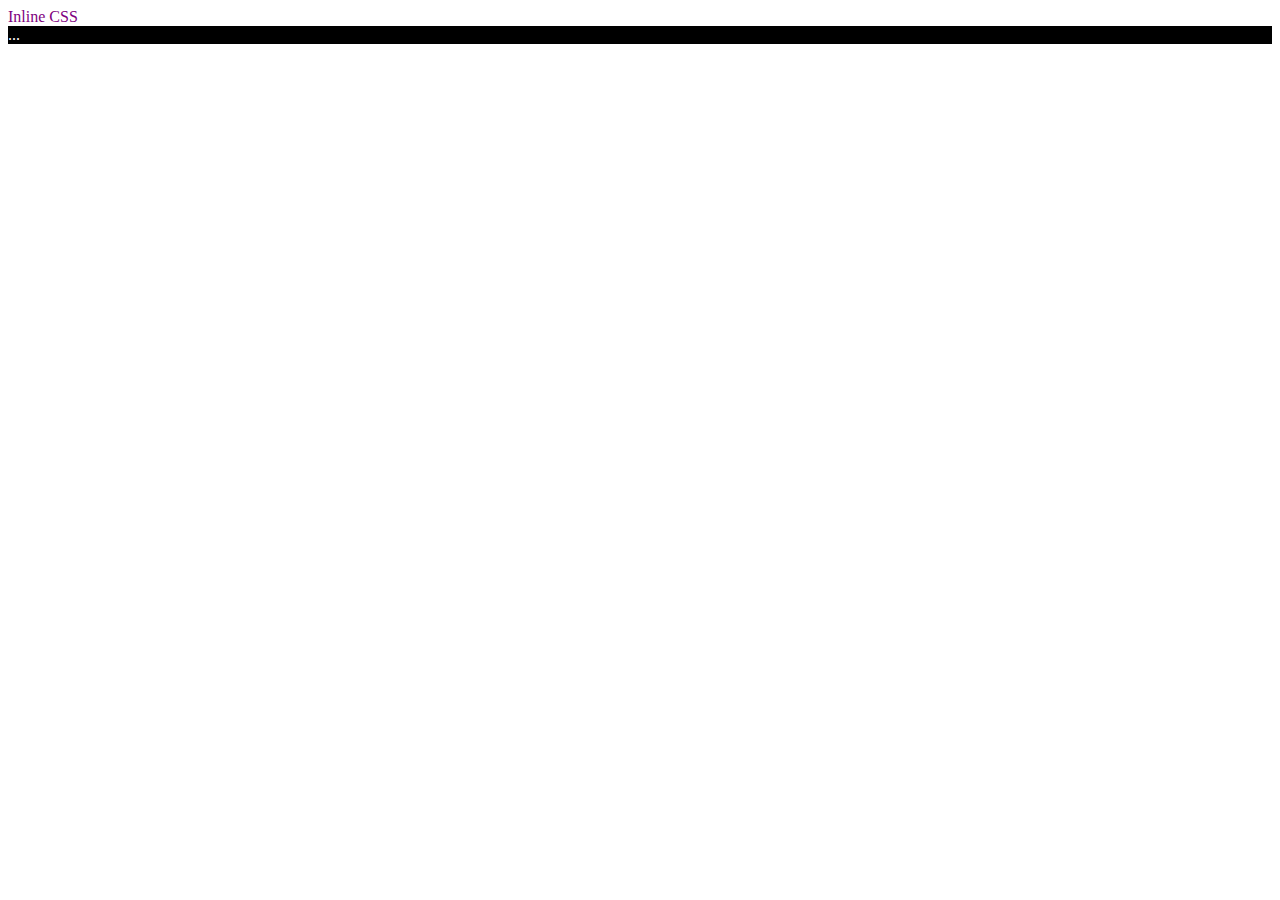
<file: css-basics/index.html>
<!DOCTYPE html>
<html lang="en">
<head>
  <meta charset="UTF-8">
  <meta name="viewport" content="width=device-width, initial-scale=1.0">
  <title>Document</title>
  <link rel="stylesheet" href="styles.css">
</head>
<body>
  <!-- Adding CSS to HTML -->
   <!-- 1. External CSS: adding to head -->
  <link rel="stylesheet" href="styles.css"> <!-- rel attribute is required, and it specifies the relationship between the HTML file and the linked file -->
  <!-- 2. Internal CSS: adding within the HTML file heading-->
  <!-- <head>
    <style>
      div {
        color: white;
        background-color: black;
      }
  
      p {
        color: red;
      }
    </style>
  </head>
  <body>
    ...
  </body>
  
</body> -->

Inline CSS
<!-- 3. Inline CSS: add styles directly to HTML elements-->
<div style="color: white; background-color: black;">...</div>
</html>
</file>
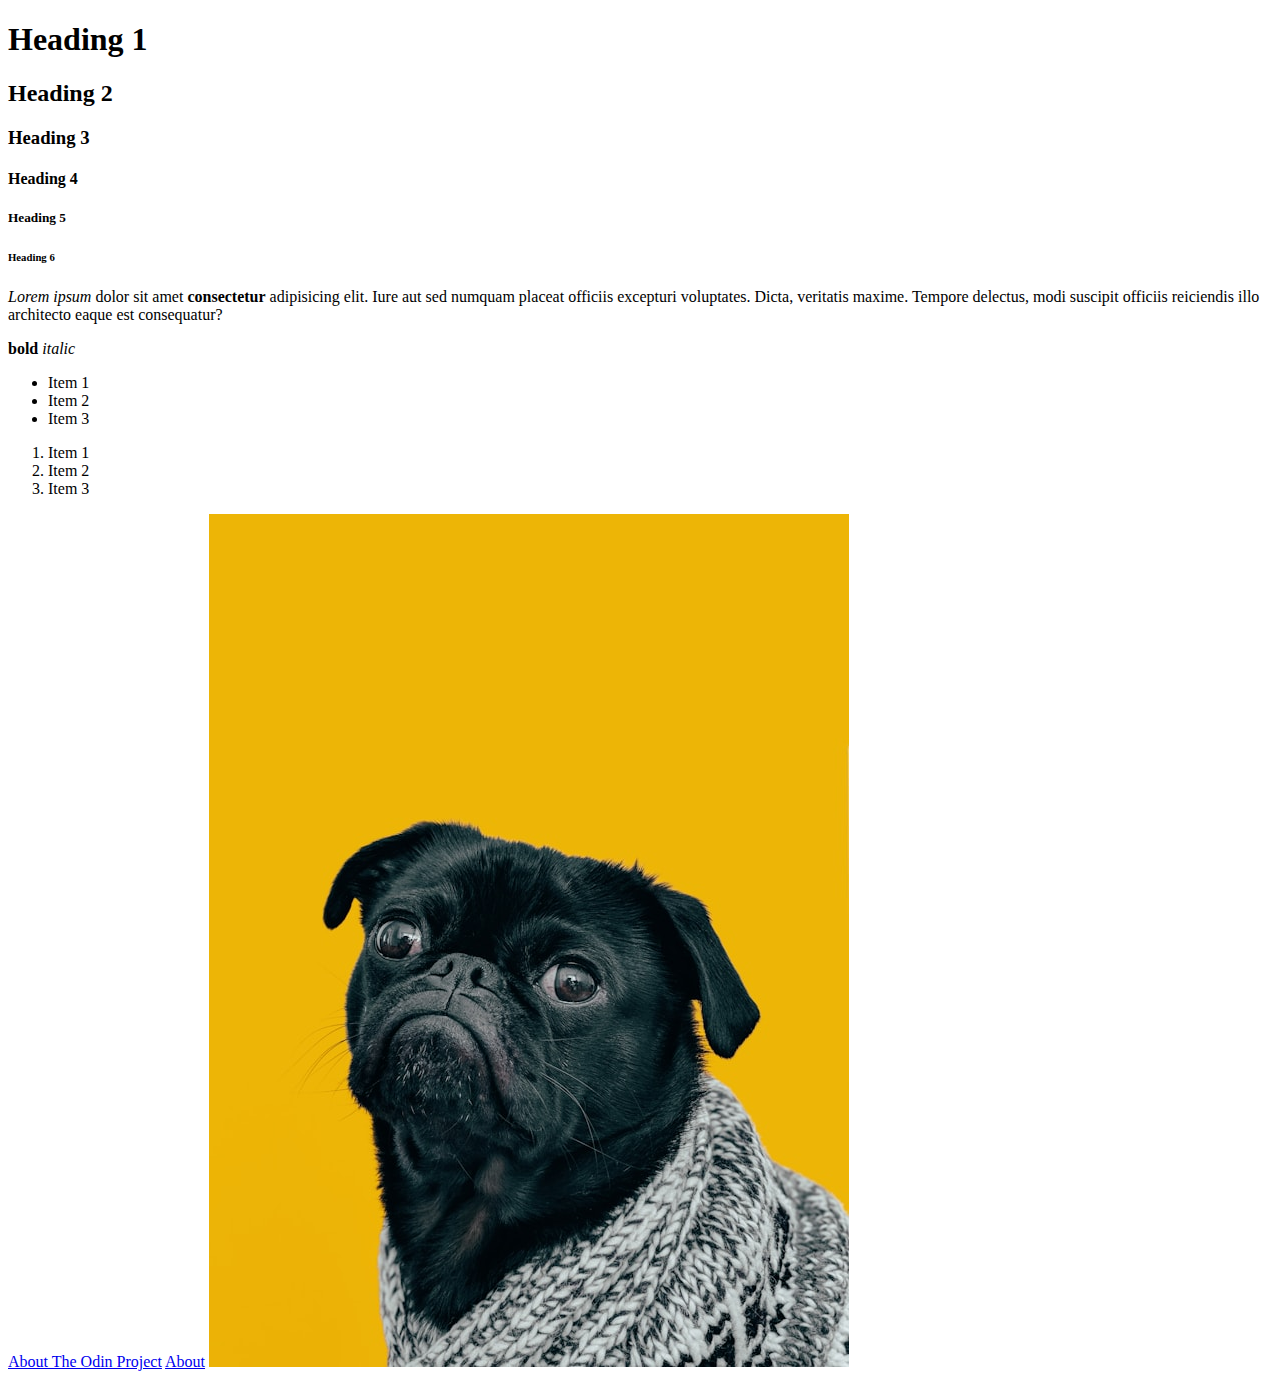
<file: html-boilerplate/index.html>
<!-- ! - to insert boilerplate authomatically -->
<!DOCTYPE html>
<html lang="en">
<head>
  <meta charset="UTF-8">
  <meta name="viewport" content="width=device-width, initial-scale=1.0">
  <title>My first Odin webpage </title>
</head>

<body>
  <!-- HTML comment: Cmd + / -->
  <!-- lorem - lorem ipsum text -->

  <!-- Headings --> 
  <h1>Heading 1</h1>
  <h2>Heading 2</h2>
  <h3>Heading 3</h3>
  <h4>Heading 4</h4>
  <h5>Heading 5</h5>
  <h6>Heading 6</h6>

  <!-- Paragraphs -->
  <!-- Bold and Italics (emphasis)-->
  <p><em>Lorem ipsum</em> dolor sit amet <strong>consectetur</strong> adipisicing elit. Iure aut sed numquam placeat officiis excepturi voluptates. Dicta, veritatis maxime. Tempore delectus, modi suscipit officiis reiciendis illo architecto eaque est consequatur?</p>
  <!-- Do not use, no meaning behind them: -->
  <b>bold</b>
  <i>italic</i>
  <!-- Unordered lists -->
  <ul>
    <li>Item 1</li>
    <li>Item 2</li>
    <li>Item 3</li>
  </ul>

  <!-- Ordered lists -->
  <ol>
    <li>Item 1</li>
    <li>Item 2</li>
    <li>Item 3</li>
  </ol>

  <!-- Anchor elements -->
  <a href="https://www.theodinproject.com/about" target="_blank" rel="noopener noreferrer">About The Odin Project</a>
  <!--href - attribute specifies the destination link
      target - specifies where the linked resource will be opened
      rel - relation between the current page and the linked document-->
  
  <!-- Absolute links: to pages on other websites on the internet, ex: protocol://domain/path-->

  <!-- Relative links: to other pages within our own website, only include the file path-->
  <a href="./pages/about.html">About</a>

  <img src="./images/dog.jpg" alt="The black dog">

</body>
</html>
</file>
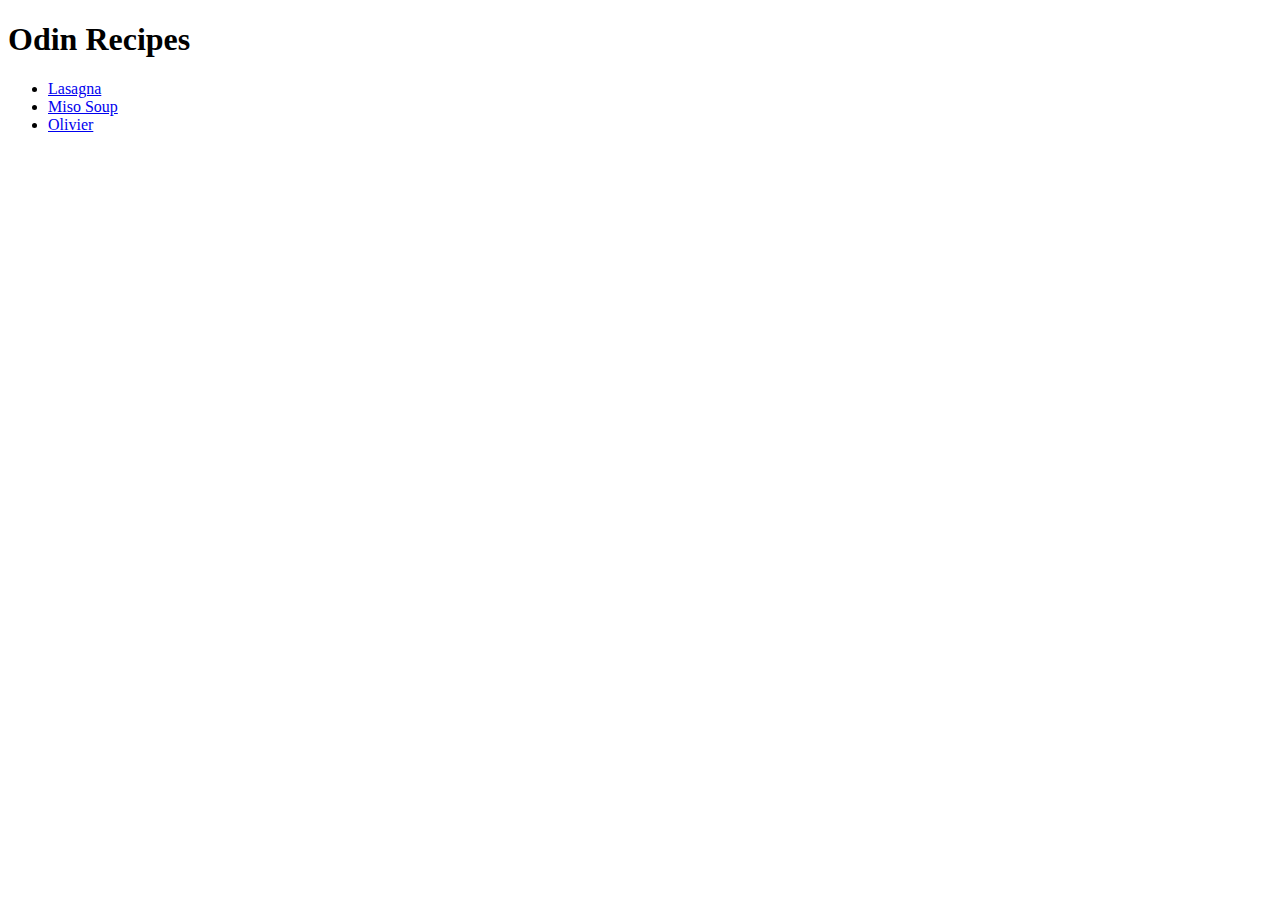
<file: odin-recipes/index.html>
<!DOCTYPE html>
<html lang="en">
<head>
  <meta charset="UTF-8">
  <meta name="viewport" content="width=device-width, initial-scale=1.0">
  <title>Odin Recipes</title>
</head>
<body>
  <h1>Odin Recipes</h1>
  <ul>
    <li><a href="recipes/lasagna.html">Lasagna</a></li>
    <li><a href="recipes/miso.html">Miso Soup</a></li>
    <li><a href="recipes/olivier.html">Olivier</a></li>
  </ul>
</body>
</html>
</file>
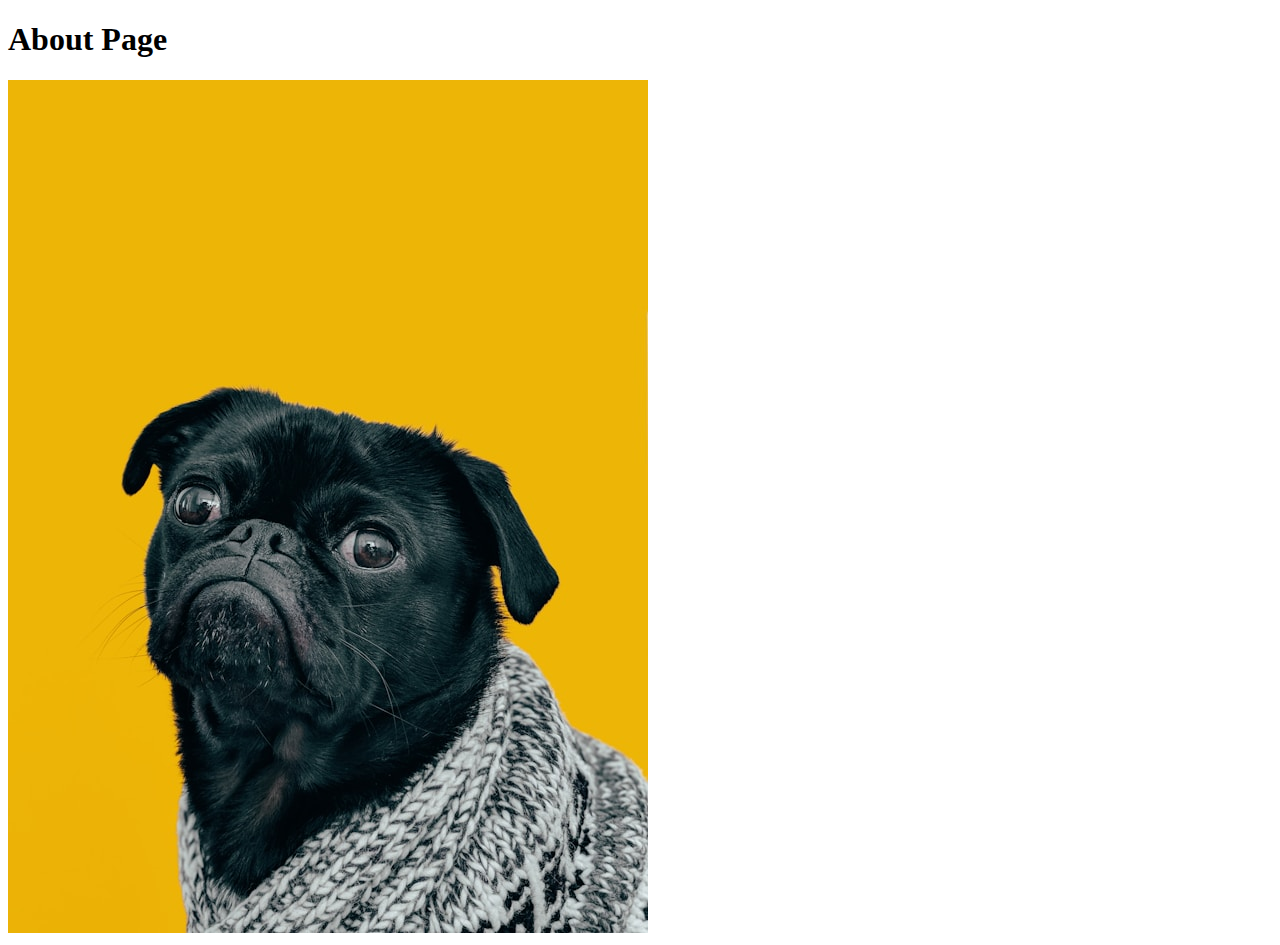
<file: html-boilerplate/pages/about.html>
<!DOCTYPE html>
<html lang="en">
  <head>
    <meta charset="UTF-8">
    <title>Odin Links and Images</title>
  </head>

  <body>
    <h1>About Page</h1>
   <img src="../images/dog.jpg" alt="The black dog">
  </body>
</html>
</file>
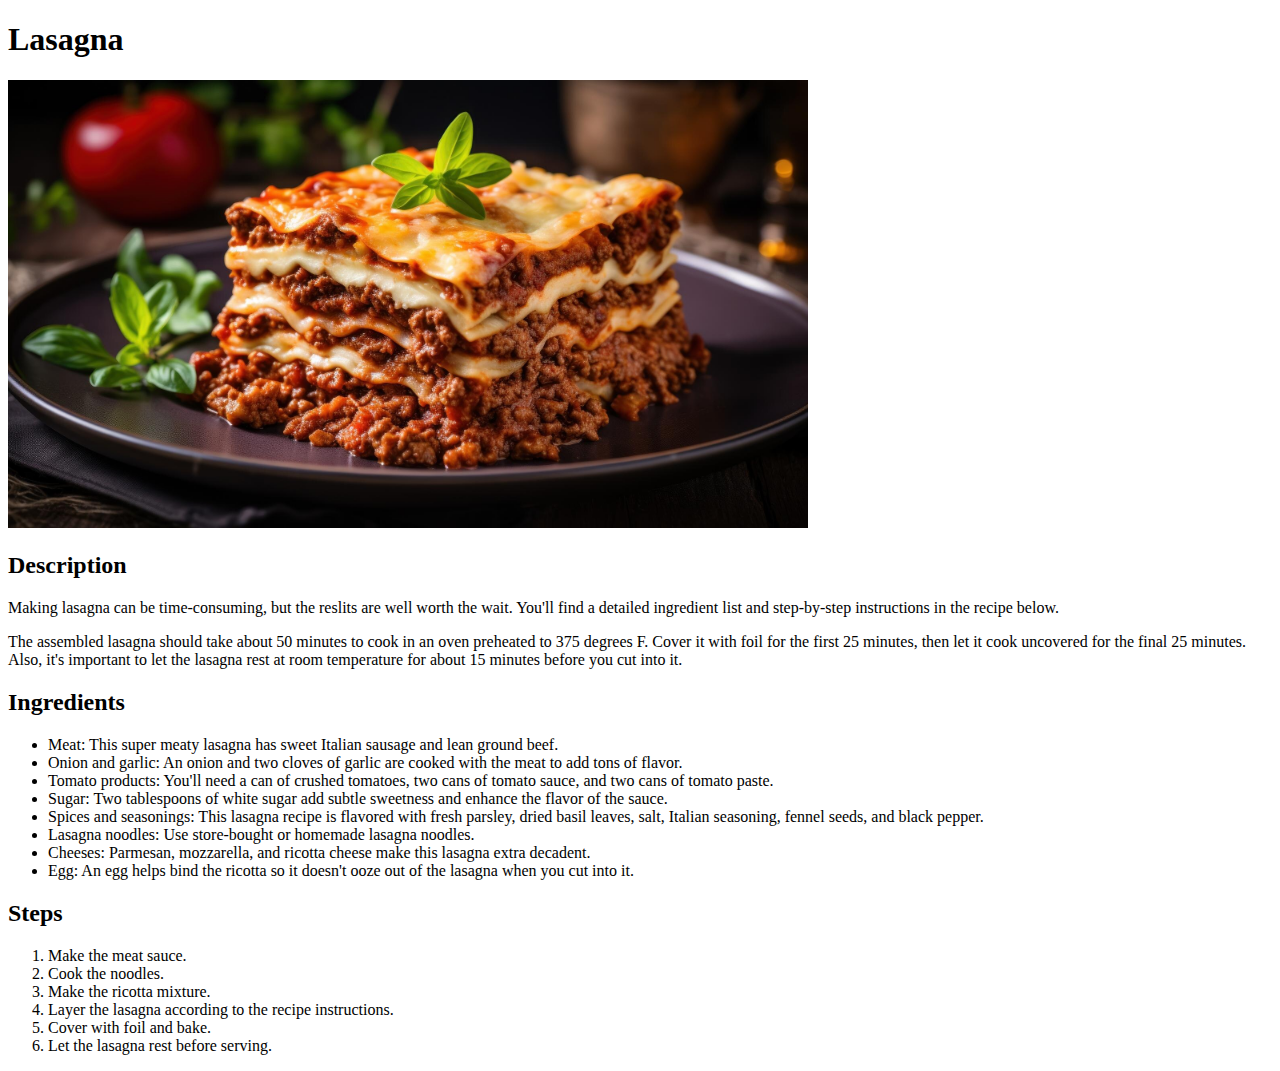
<file: odin-recipes/recipes/lasagna.html>
<!DOCTYPE html>
<html lang="en">
<head>
  <meta charset="UTF-8">
  <meta name="viewport" content="width=device-width, initial-scale=1.0">
  <title>Lasagna</title>
</head>
<body>
  <h1>Lasagna</h1>
  <img src="../images/lasagna.jpg" width =800px alt="Lasagna">
  <h2>Description</h2>
    <p>Making lasagna can be time-consuming, but the reslits are well worth the wait. You'll find a detailed ingredient list and step-by-step instructions in the recipe below.</p>
    <p>The assembled lasagna should take about 50 minutes to cook in an oven preheated to 375 degrees F. Cover it with foil for the first 25 minutes, then let it cook uncovered for the final 25 minutes. Also, it's important to let the lasagna rest at room temperature for about 15 minutes before you cut into it.</p>
  
  <h2>Ingredients</h2>
    <ul>
      <li>Meat: This super meaty lasagna has sweet Italian sausage and lean ground beef.</li>
      <li>Onion and garlic: An onion and two cloves of garlic are cooked with the meat to add tons of flavor.</li>
      <li>Tomato products: You'll need a can of crushed tomatoes, two cans of tomato sauce, and two cans of tomato paste.</li>
      <li>Sugar: Two tablespoons of white sugar add subtle sweetness and enhance the flavor of the sauce.</li>
      <li>Spices and seasonings: This lasagna recipe is flavored with fresh parsley, dried basil leaves, salt, Italian seasoning, fennel seeds, and black pepper.</li>
      <li>Lasagna noodles: Use store-bought or homemade lasagna noodles.</li>
      <li>Cheeses: Parmesan, mozzarella, and ricotta cheese make this lasagna extra decadent.</li>
      <li>Egg: An egg helps bind the ricotta so it doesn't ooze out of the lasagna when you cut into it.</li>
    </ul>

  <h2>Steps</h2>
    <ol>
      <li>Make the meat sauce.</li>
      <li>Cook the noodles.</li>
      <li>Make the ricotta mixture.</li>
      <li>Layer the lasagna according to the recipe instructions.</li>
      <li>Cover with foil and bake.</li>
      <li>Let the lasagna rest before serving.</li>
    </ol>
</body>
</html>
</file>
<file: css-basics/styles.css>
/* =========================== */
/* Selectors */
/* Universal Selector: */
* {
  color: purple;
}

/* Type selectors: */
div {
  color: white;
}

/* Class selectors */

.alert-text {
  color: red;
}

/* add multiple classes to a single element as a space-separated list */

class="alert-text severe-alert"

/* ID selectors */

#title {
  background-color: red;
}

/* The grouping selector */

.read,
.unread {
  color: white;
  background-color: black;
}

.read {
  /* several unique declarations */
}

.unread {
  /* several unique declarations */
}

/* Chaining selectors */
/* we only want to apply a separate rule to the element that also has header as a second class */

.subsection.header {
  color: red;
}

/* This can also be used to chain a class and an ID, as shown below: */

.subsection#preview {
  color: blue;
}

/* Descendant combinator */

.ancestor .contents {
  /* some declarations */
}

/* ================================ */
/* Properties */

/* The color property sets an element’s text color: */

p {
  /* hex example: */
  color: #1100ff;
}

p {
  /* rgb example: */
  color: rgb(100, 0, 127);
}

p {
  /* hsl example: */
  color: hsl(15, 82%, 56%);
}

/* background-color sets, the background color of an element */


p{ background-color: 
  pink;
}

/* Typography basics and text-align */

/* font-family can be a single value or a comma-separated list of values that determine what font an element uses. */
/* “generic family name” like serif (generic family names never use quotes) */

p{
  font-family: "Times New Roman", serif;
  font-size: 22px;
  font-weight: bold;
  text-align: center; 
  /* text-align will align text horizontally within an element, and you can use the common keywords you may have come across in word processors as the value for this property */
}

/* Image height and width */
img {
  height: auto;  /*  adjust the size of the image without causing it to lose its proportions */
  width: 500px;
}
</file>
